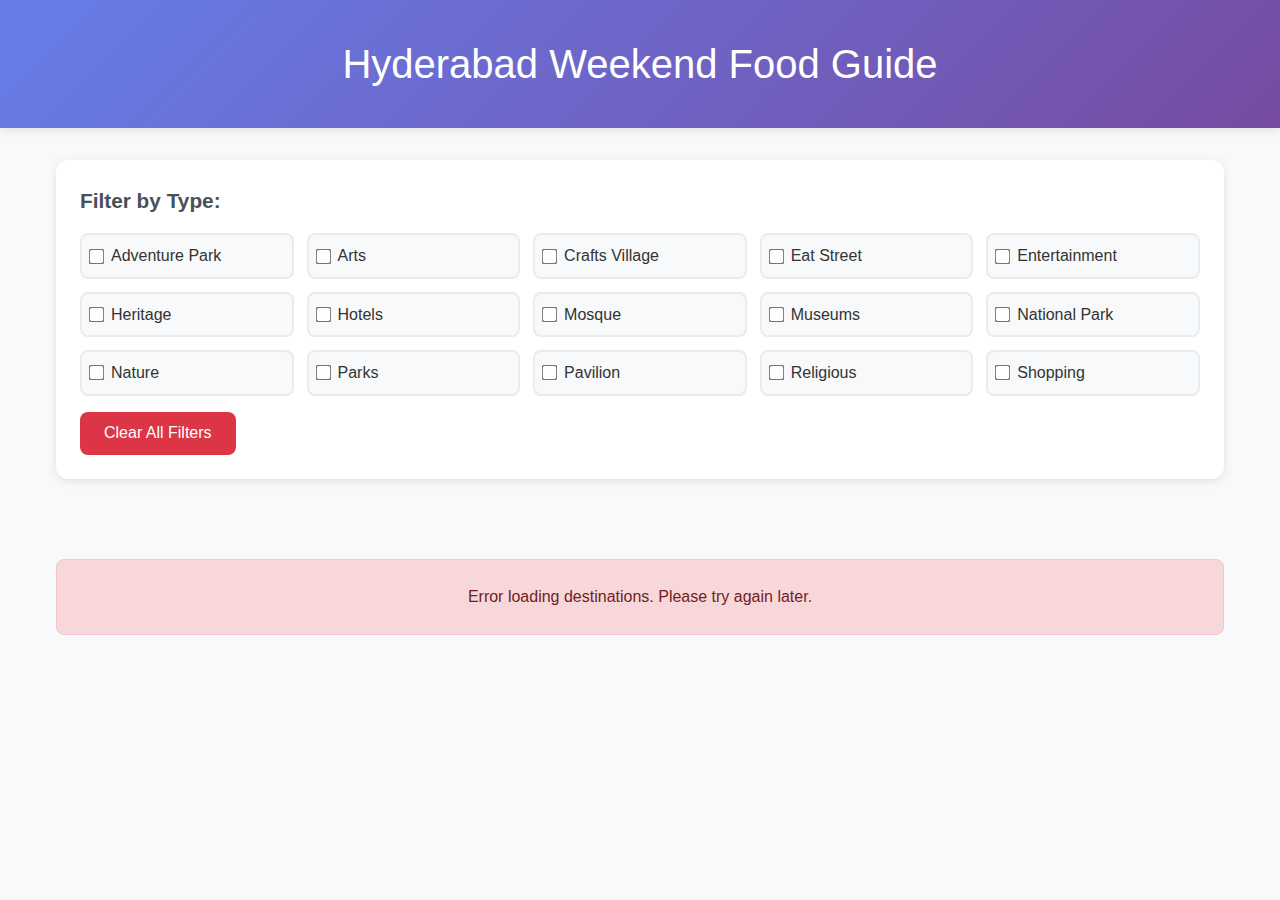
<file: Devops/index.html>
<!DOCTYPE html>
<html lang="en">
<head>
    <meta charset="UTF-8">
    <title>Hyderabad Weekend Food Guide</title>
    <link rel="stylesheet" href="style.css">
</head>
<body>
    <header>
        <h1>Hyderabad Weekend Food Guide</h1>
    </header>

    <main>
        <div id="filter-container">
            <h3>Filter by Type:</h3>
            <div id="filter-options">
                <!-- Filter options will be dynamically populated -->
            </div>
            <button id="clear-filters">Clear All Filters</button>
        </div>
        <div id="destinations-container">
            </div>
    </main>

    <script src="script.js"></script>
</body>
</html>
</file>
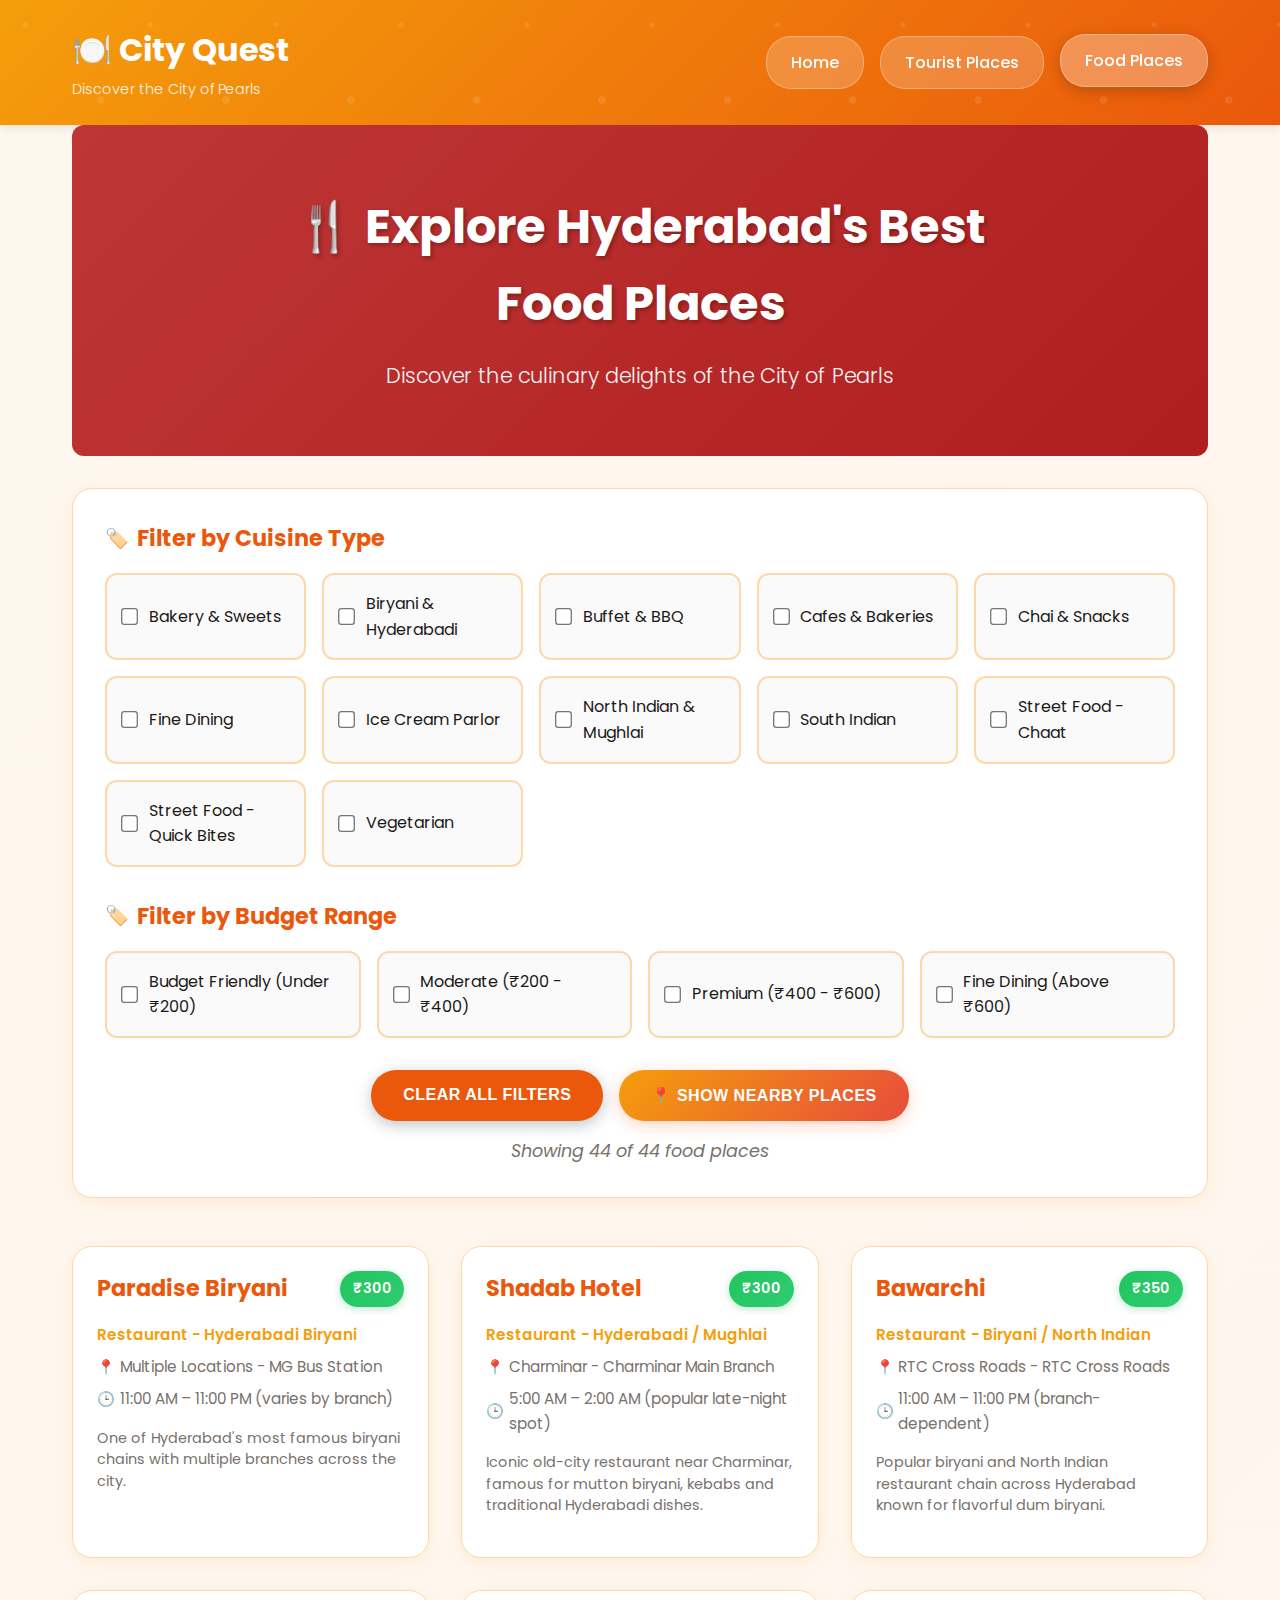
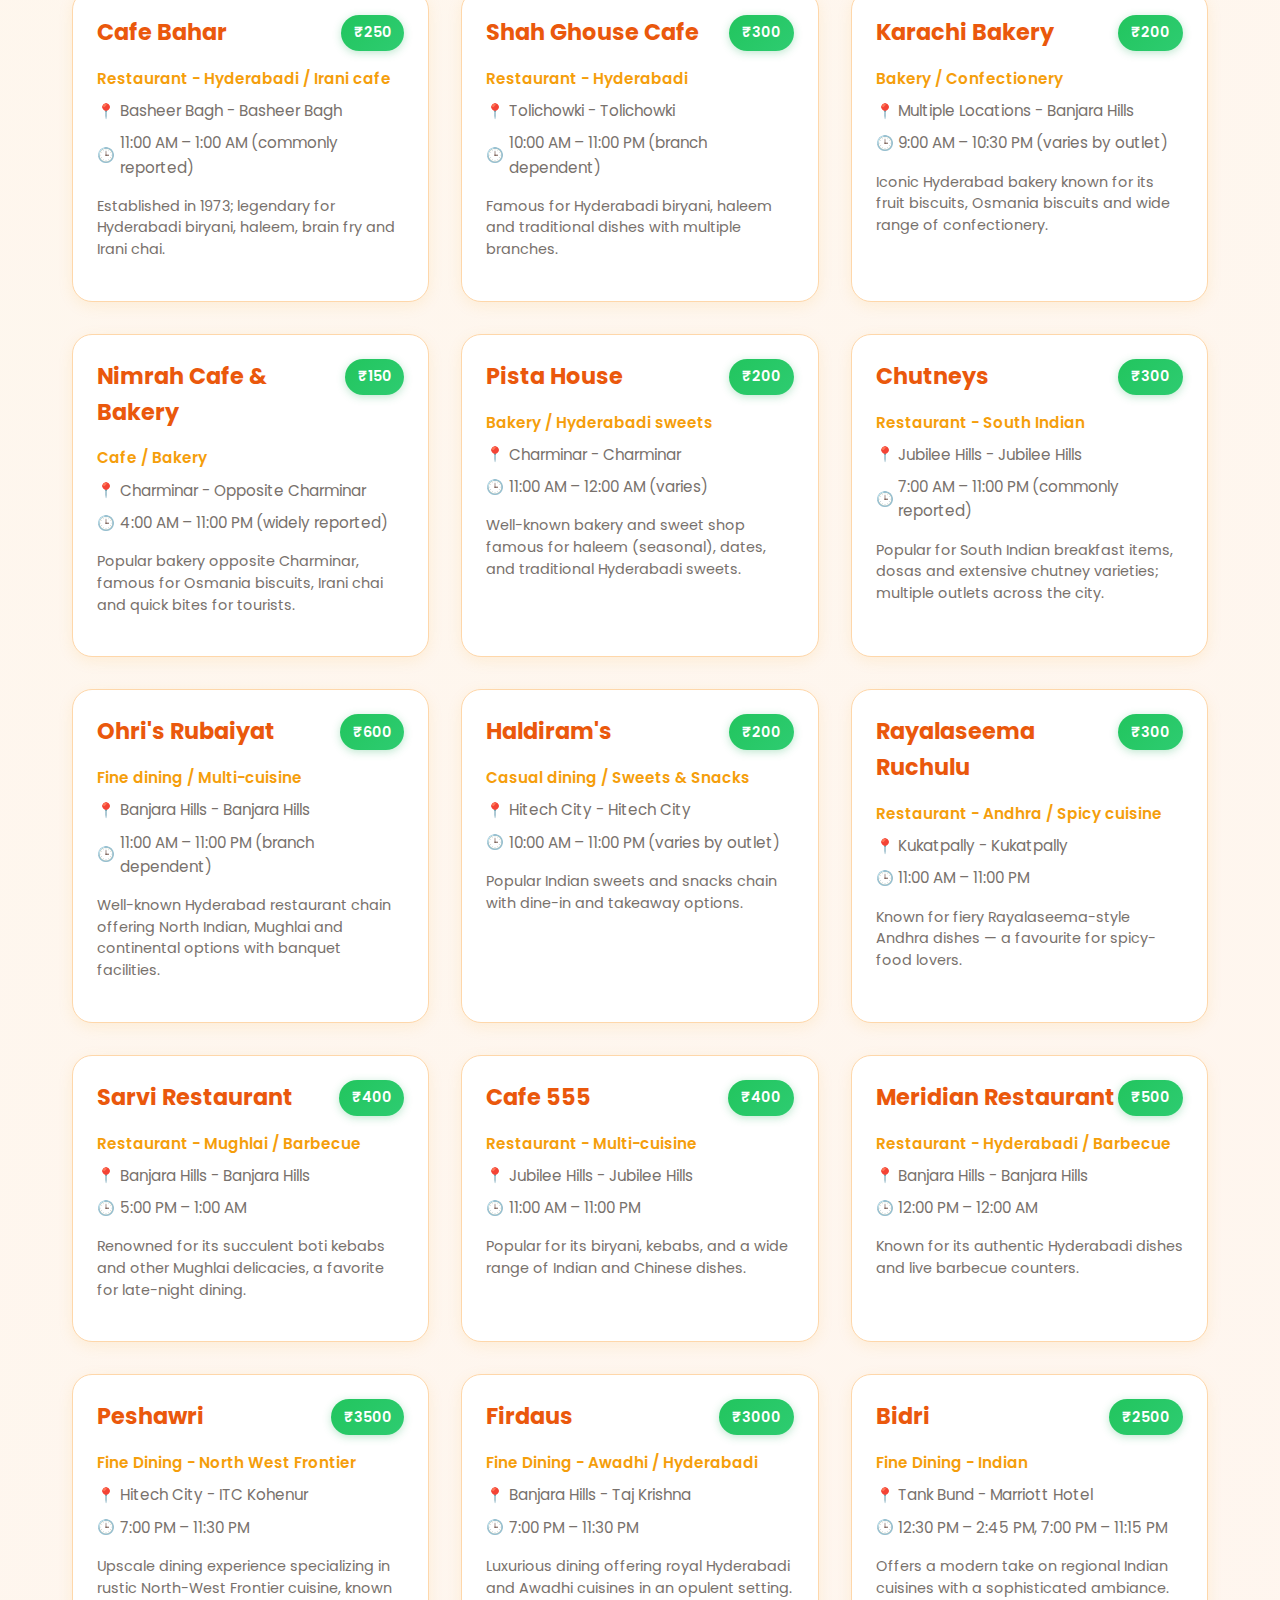
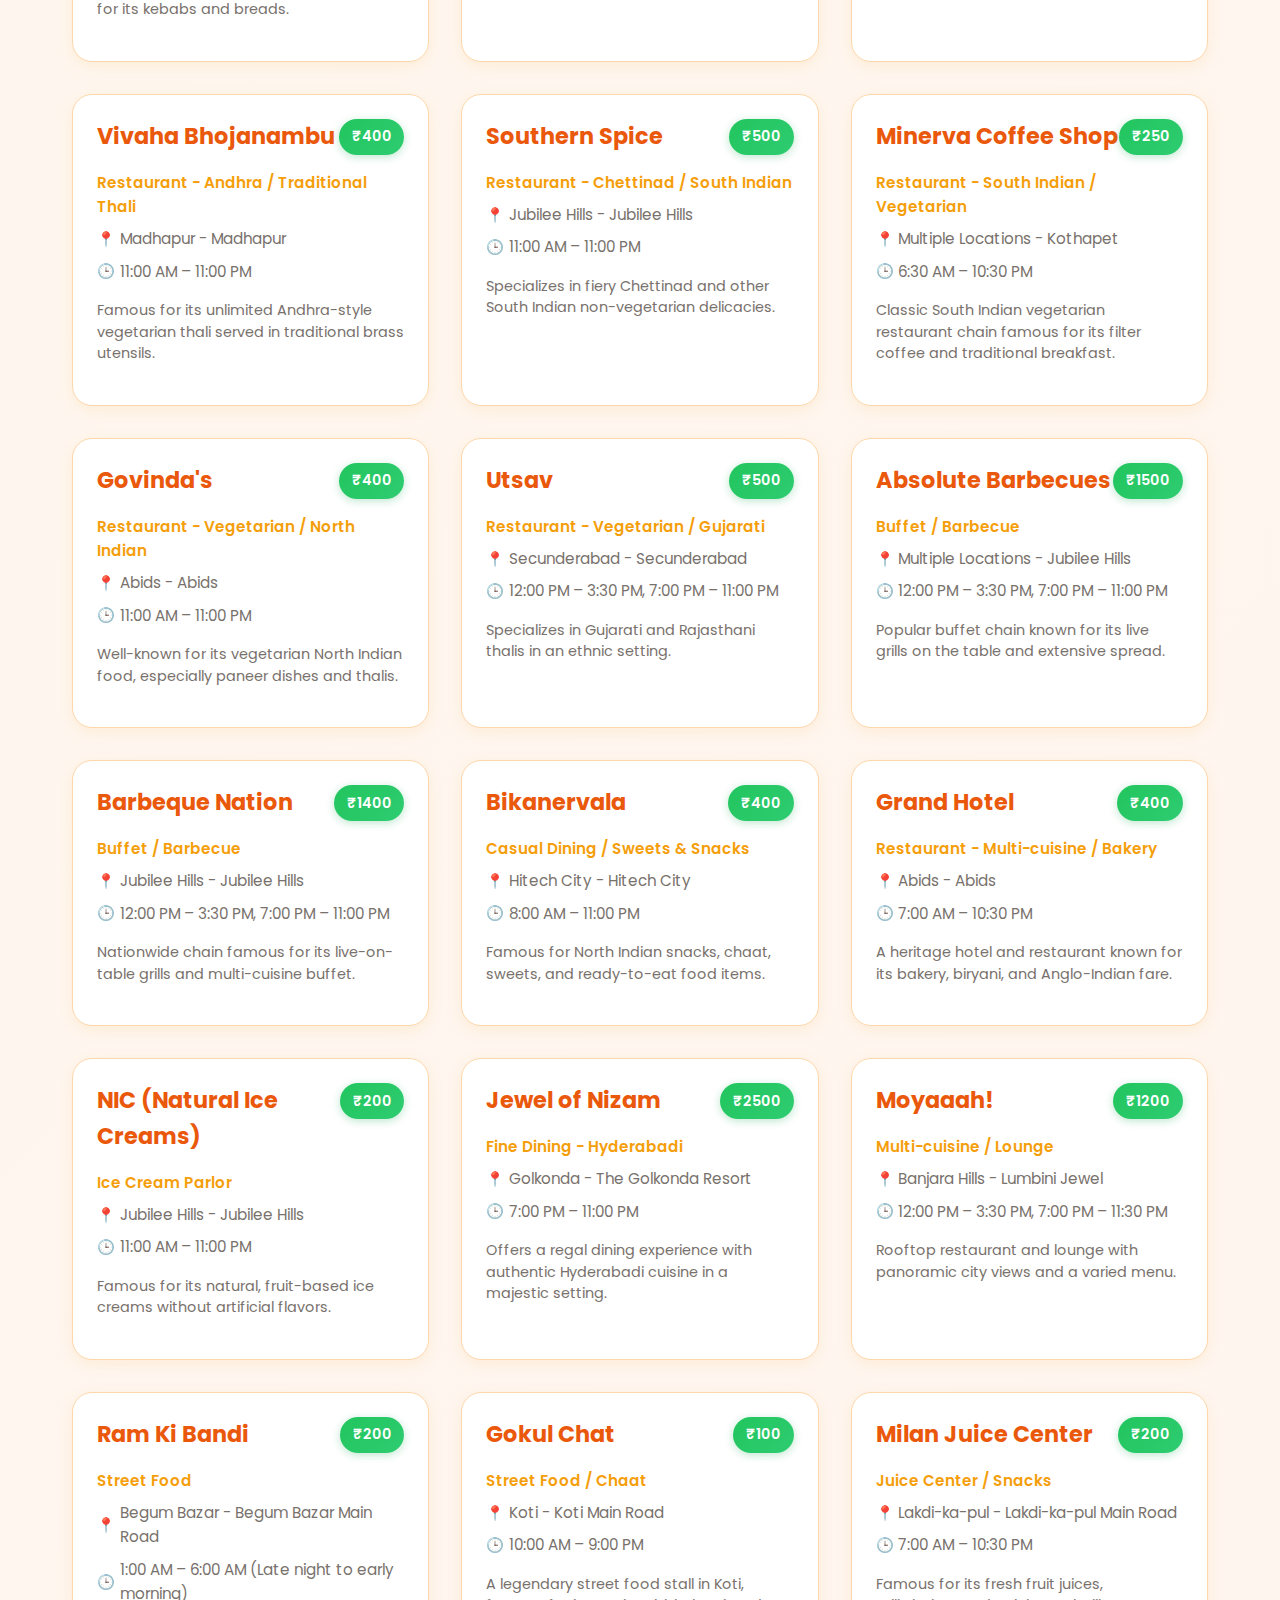
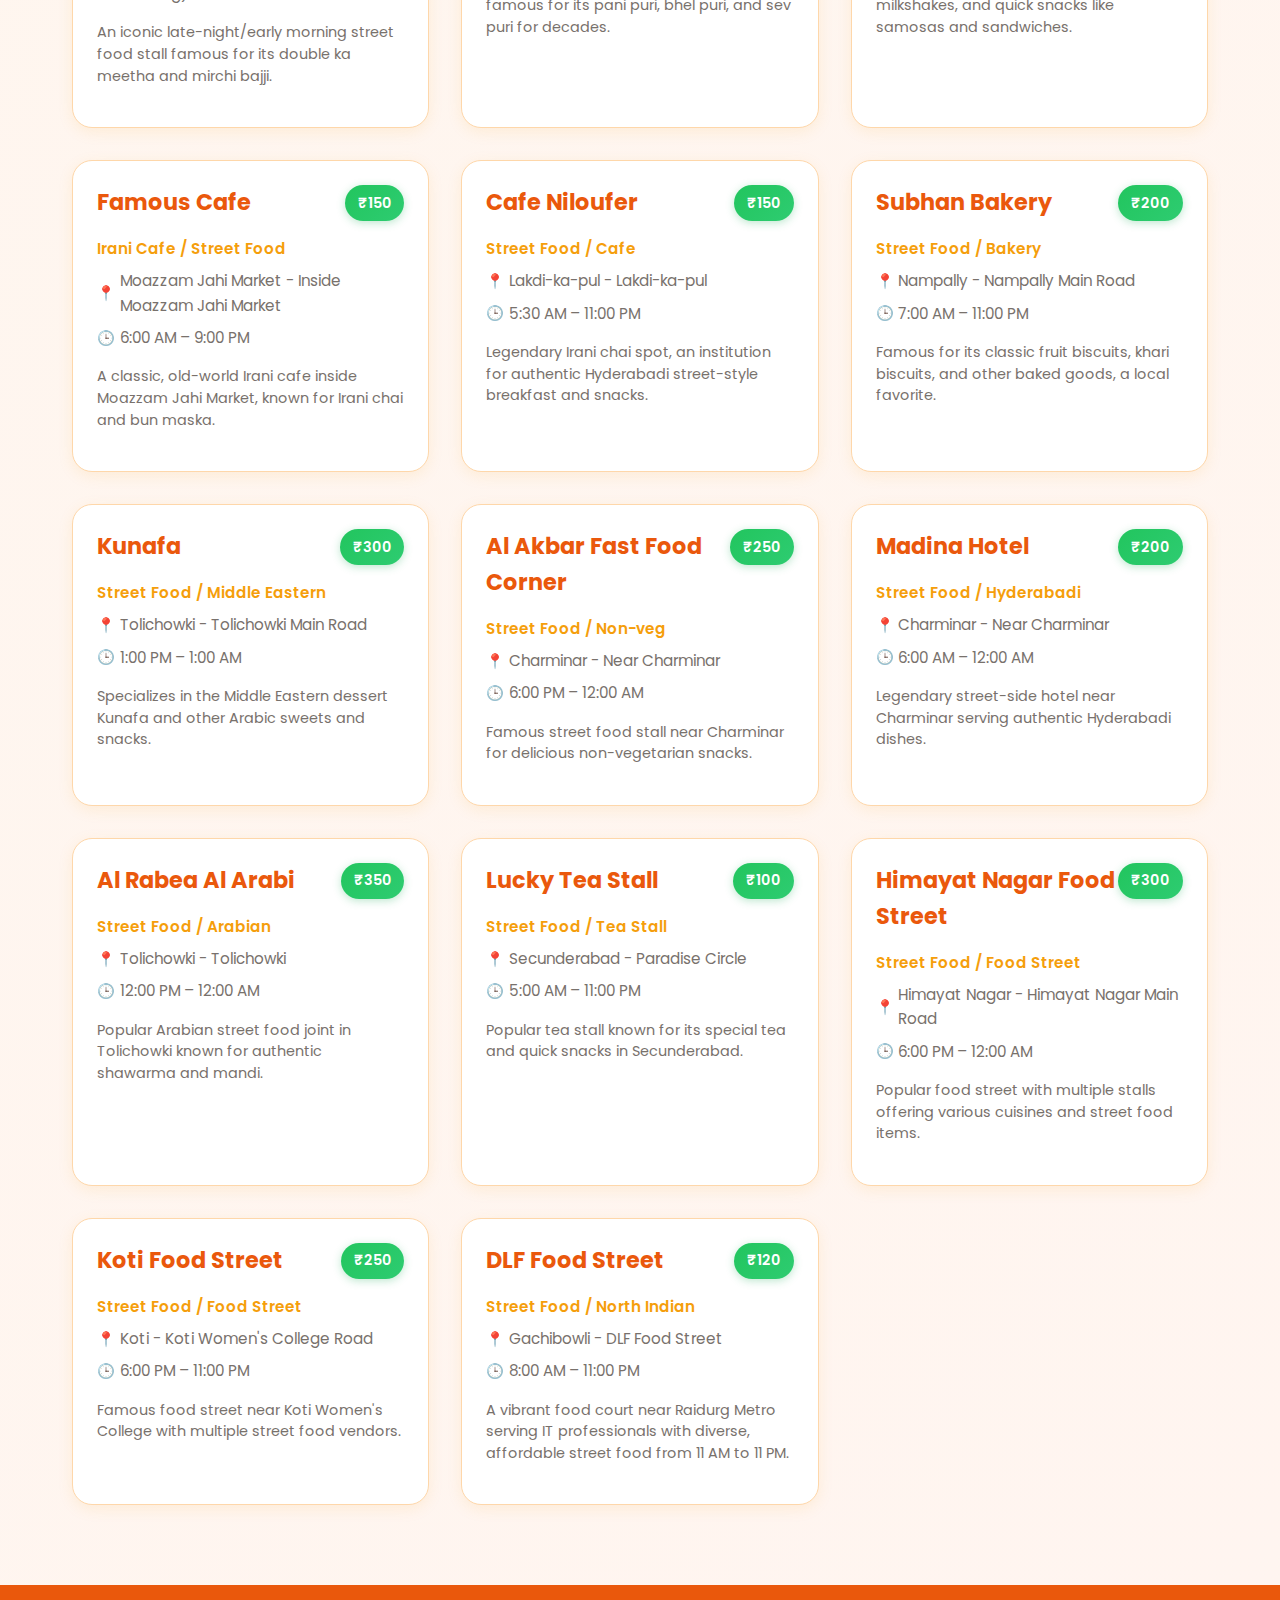
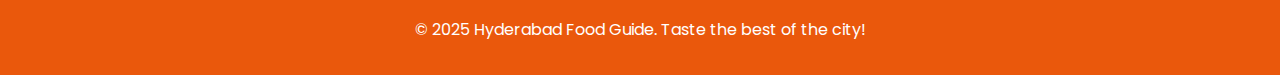
<file: Devops/food-places.html>
<!DOCTYPE html>
<html lang="en">
<head>
    <meta charset="UTF-8">
    <meta name="viewport" content="width=device-width, initial-scale=1.0">
    <title>Food Places - City Quest</title>
    <link rel="stylesheet" href="food-style.css">
    <link href="https://fonts.googleapis.com/css2?family=Poppins:wght@300;400;500;600;700&display=swap" rel="stylesheet">
</head>
<body>
    <header class="main-header">
        <div class="header-content">
            <div class="logo">
                <h1>🍽️  City Quest</h1>
                <p>Discover the City of Pearls</p>
            </div>
            <nav class="main-nav">
                <a href="home.html" class="nav-btn">Home</a>
                <a href="index.html" class="nav-btn">Tourist Places</a>
                <a href="food-places.html" class="nav-btn active">Food Places</a>
            </nav>
        </div>
    </header>

    <main class="main-content">
        <!-- Hero Banner -->
        <section class="hero-banner">
            <div class="hero-overlay"></div>
            <div class="hero-text">
                <h2>🍴 Explore Hyderabad's Best Food Places</h2>
                <p>Discover the culinary delights of the City of Pearls</p>
            </div>
        </section>
        <!-- Filter Section -->
        <div id="filter-container">
            <div class="filter-section">
                <h3>Filter by Cuisine Type</h3>
                <div id="cuisine-filter-options" class="filter-grid">
                    <!-- Dynamically populated -->
                </div>
            </div>
            
            <div class="filter-section">
                <h3>Filter by Budget Range</h3>
                <div id="budget-filter-options" class="filter-grid">
                    <!-- Dynamically populated -->
                </div>
            </div>
            
            <div class="filter-controls">
                <button id="clear-filters" class="btn-secondary">Clear All Filters</button>
                <button id="show-nearby" class="btn-primary">📍 Show Nearby Places</button>
            </div>
            
            <div class="filter-count">
                <p id="results-count">Loading restaurants...</p>
            </div>
        </div>

        <!-- Loading Spinner -->
        <div id="loading-spinner" class="spinner" style="display: none;">
            <div class="spinner-circle"></div>
            <p>Finding food places...</p>
        </div>

        <!-- Food Places Container -->
        <div id="food-places-container">
            <!-- Dynamically populated -->
        </div>
    </main>

    <footer>
        <p>&copy; 2025 Hyderabad Food Guide. Taste the best of the city!</p>
    </footer>

    <script src="food-script.js"></script>
</body>
</html>
</file>
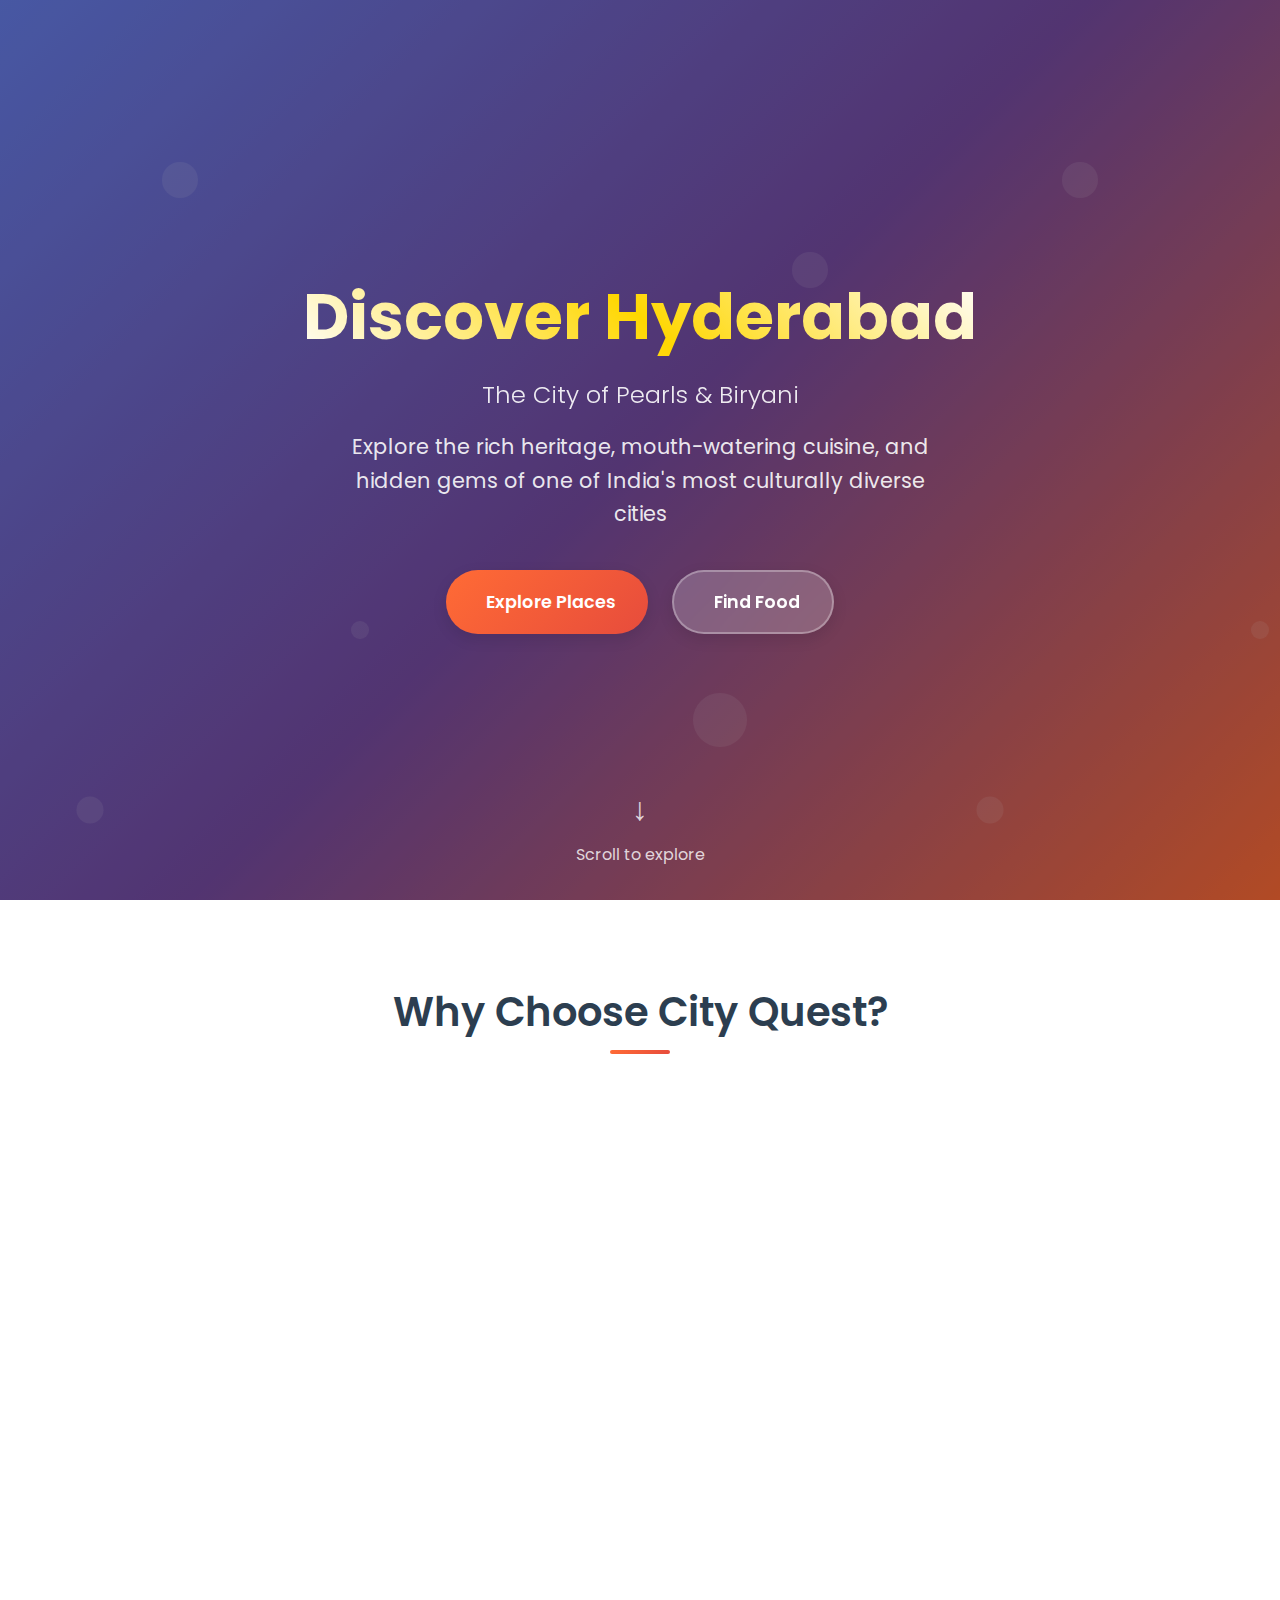
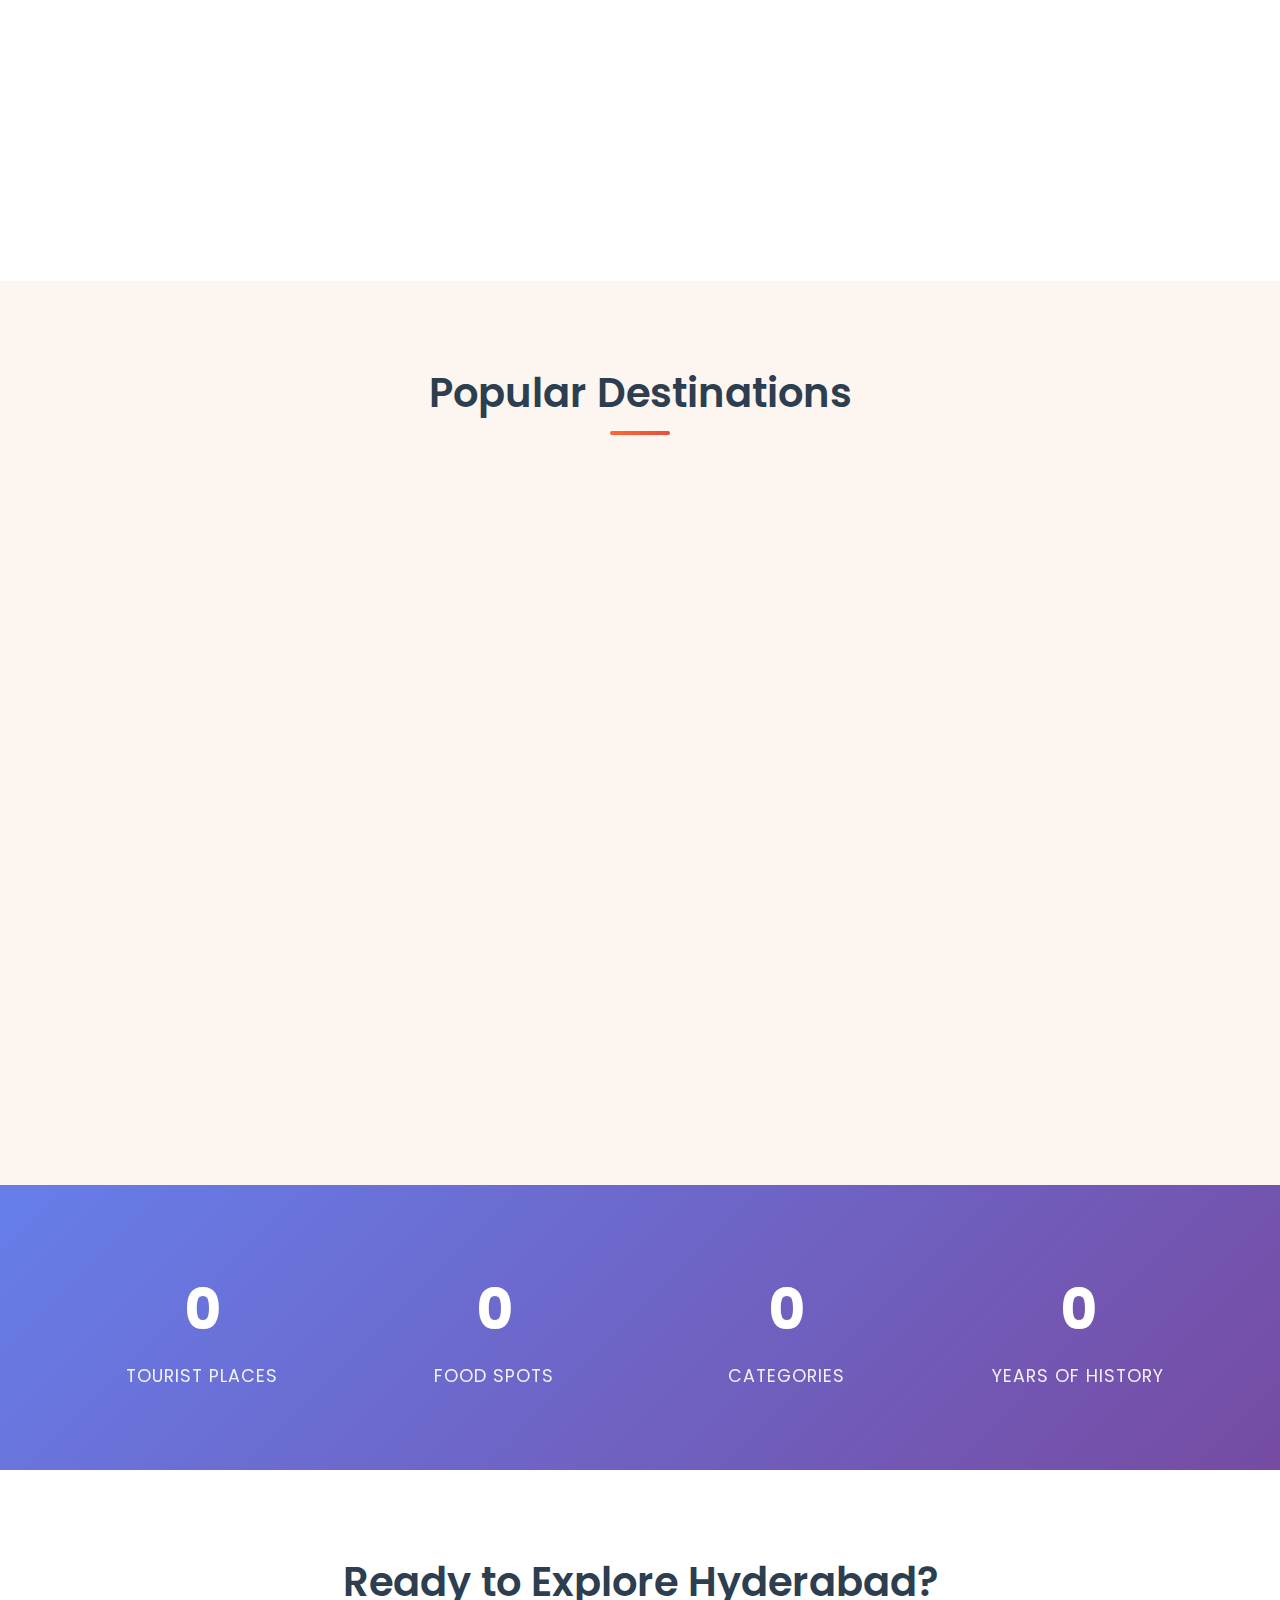
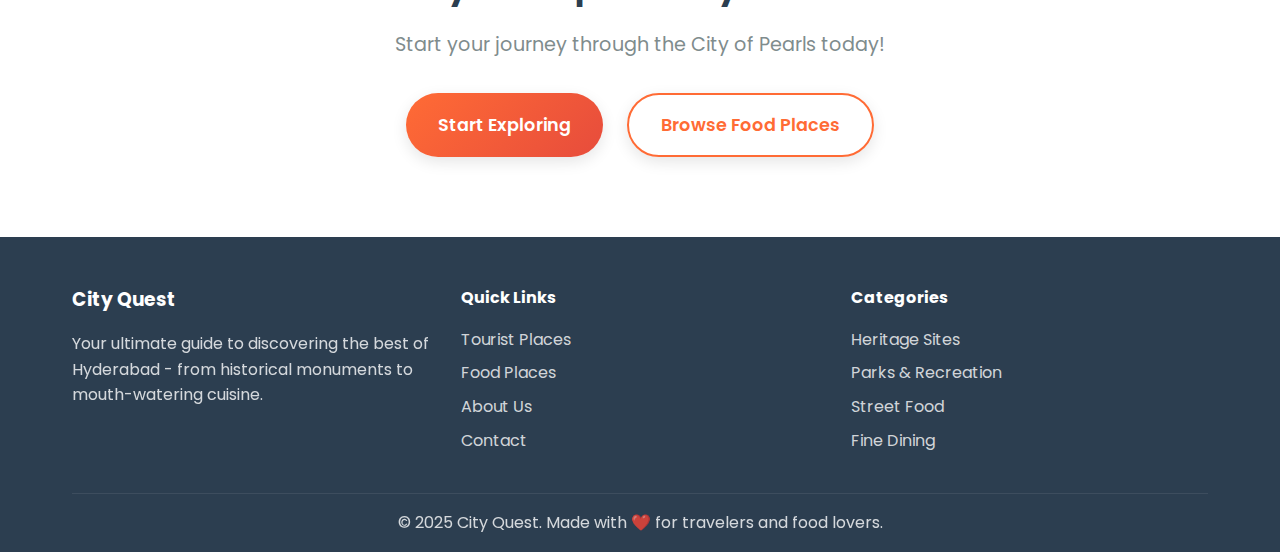
<file: Devops/home.html>
<!DOCTYPE html>
<html lang="en">
<head>
    <meta charset="UTF-8">
    <meta name="viewport" content="width=device-width, initial-scale=1.0">
    <title>City Quest - Your Ultimate City Guide</title>
    <link rel="stylesheet" href="home-style.css">
    <link href="https://fonts.googleapis.com/css2?family=Poppins:wght@300;400;500;600;700&display=swap" rel="stylesheet">
</head>
<body>
    <!-- Hero Section -->
    <section class="hero">
        <div class="hero-overlay"></div>
        <div class="hero-content">
            <h1 class="hero-title">
                <span class="gradient-text">Discover Hyderabad</span>
                <span class="subtitle">The City of Pearls & Biryani</span>
            </h1>
            <p class="hero-description">
                Explore the rich heritage, mouth-watering cuisine, and hidden gems of one of India's most culturally diverse cities
            </p>
            <div class="hero-buttons">
                <a href="index.html" class="btn btn-primary">
                    <span class="btn-icon"></span>
                    Explore Places
                </a>
                <a href="food-places.html" class="btn btn-secondary">
                    <span class="btn-icon"></span>
                    Find Food
                </a>
            </div>
        </div>
        <div class="scroll-indicator">
            <div class="scroll-arrow">↓</div>
            <p>Scroll to explore</p>
        </div>
    </section>

    <!-- Features Section -->
    <section class="features">
        <div class="container">
            <h2 class="section-title">Why Choose City Quest?</h2>
            <div class="features-grid">
                <div class="feature-card">
                    <div class="feature-icon">🗺️</div>
                    <h3>Smart Location Tracking</h3>
                    <p>Find the nearest attractions and restaurants based on your current location with real-time distance calculations.</p>
                </div>
                <div class="feature-card">
                    <div class="feature-icon">🎯</div>
                    <h3>Advanced Filtering</h3>
                    <p>Filter by place type, budget, cuisine, and more to find exactly what you're looking for in seconds.</p>
                </div>
                <div class="feature-card">
                    <div class="feature-icon">💝</div>
                    <h3>Curated Recommendations</h3>
                    <p>Hand-picked attractions and restaurants with detailed information, timings, and insider tips.</p>
                </div>
                <div class="feature-card">
                    <div class="feature-icon">📱</div>
                    <h3>Mobile Optimized</h3>
                    <p>Perfect experience on all devices - phone, tablet, or desktop. Explore on the go!</p>
                </div>
            </div>
        </div>
    </section>

    <!-- Popular Destinations Preview -->
    <section class="popular-destinations">
        <div class="container">
            <h2 class="section-title">Popular Destinations</h2>
            <div class="destinations-grid">
                <div class="destination-preview" style="background-image: url('https://images.unsplash.com/photo-1578662996442-48f60103fc96?w=400')">
                    <div class="destination-overlay">
                        <h3>Charminar</h3>
                        <p>Iconic 16th-century monument</p>
                        <span class="destination-tag">Heritage</span>
                    </div>
                </div>
                <div class="destination-preview" style="background-image: url('https://images.unsplash.com/photo-1596394516093-501ba68a0ba6?w=400')">
                    <div class="destination-overlay">
                        <h3>Golconda Fort</h3>
                        <p>Magnificent fortress with acoustics</p>
                        <span class="destination-tag">Historical</span>
                    </div>
                </div>
                <div class="destination-preview" style="background-image: url('https://images.unsplash.com/photo-1585937421612-70a008356fbe?w=400')">
                    <div class="destination-overlay">
                        <h3>Hussain Sagar</h3>
                        <p>Heart-shaped lake with Buddha statue</p>
                        <span class="destination-tag">Nature</span>
                    </div>
                </div>
                <div class="destination-preview" style="background-image: url('https://images.unsplash.com/photo-1546833999-b9f581a1996d?w=400')">
                    <div class="destination-overlay">
                        <h3>Hyderabadi Biryani</h3>
                        <p>World-famous aromatic rice dish</p>
                        <span class="destination-tag">Food</span>
                    </div>
                </div>
            </div>
        </div>
    </section>

    <!-- Stats Section -->
    <section class="stats">
        <div class="container">
            <div class="stats-grid">
                <div class="stat-item">
                    <div class="stat-number" data-target="50">0</div>
                    <div class="stat-label">Tourist Places</div>
                </div>
                <div class="stat-item">
                    <div class="stat-number" data-target="100">0</div>
                    <div class="stat-label">Food Spots</div>
                </div>
                <div class="stat-item">
                    <div class="stat-number" data-target="12">0</div>
                    <div class="stat-label">Categories</div>
                </div>
                <div class="stat-item">
                    <div class="stat-number" data-target="430">0</div>
                    <div class="stat-label">Years of History</div>
                </div>
            </div>
        </div>
    </section>

    <!-- CTA Section -->
    <section class="cta">
        <div class="container">
            <h2>Ready to Explore Hyderabad?</h2>
            <p>Start your journey through the City of Pearls today!</p>
            <div class="cta-buttons">
                <a href="index.html" class="btn btn-primary">Start Exploring</a>
                <a href="food-places.html" class="btn btn-outline">Browse Food Places</a>
            </div>
        </div>
    </section>

    <!-- Footer -->
    <footer class="footer">
        <div class="container">
            <div class="footer-content">
                <div class="footer-section">
                    <h3>City Quest</h3>
                    <p>Your ultimate guide to discovering the best of Hyderabad - from historical monuments to mouth-watering cuisine.</p>
                </div>
                <div class="footer-section">
                    <h4>Quick Links</h4>
                    <ul>
                        <li><a href="index.html">Tourist Places</a></li>
                        <li><a href="food-places.html">Food Places</a></li>
                        <li><a href="#about">About Us</a></li>
                        <li><a href="#contact">Contact</a></li>
                    </ul>
                </div>
                <div class="footer-section">
                    <h4>Categories</h4>
                    <ul>
                        <li><a href="index.html">Heritage Sites</a></li>
                        <li><a href="index.html">Parks & Recreation</a></li>
                        <li><a href="food-places.html">Street Food</a></li>
                        <li><a href="food-places.html">Fine Dining</a></li>
                    </ul>
                </div>
            </div>
            <div class="footer-bottom">
                <p>&copy; 2025 City Quest. Made with ❤️ for travelers and food lovers.</p>
            </div>
        </div>
    </footer>

    <script src="home-script.js"></script>
</body>
</html>
</file>
<file: Devops/home-style.css>
/* Home Page CSS - Modern & Attractive Design */

/* CSS Variables */
:root {
    --primary-color: #ff6b35;
    --secondary-color: #2c3e50;
    --accent-color: #f39c12;
    --success-color: #27ae60;
    --background-light: #fdf6f0;
    --text-primary: #2c3e50;
    --text-secondary: #7f8c8d;
    --white: #ffffff;
    --shadow-light: 0 5px 15px rgba(0,0,0,0.1);
    --shadow-medium: 0 10px 30px rgba(0,0,0,0.15);
    --shadow-heavy: 0 20px 60px rgba(0,0,0,0.2);
    --gradient-primary: linear-gradient(135deg, #ff6b35 0%, #e74c3c 100%);
    --gradient-secondary: linear-gradient(135deg, #667eea 0%, #764ba2 100%);
}

/* Global Styles */
* {
    margin: 0;
    padding: 0;
    box-sizing: border-box;
}

body {
    font-family: 'Poppins', sans-serif;
    line-height: 1.6;
    color: var(--text-primary);
    overflow-x: hidden;
}

.container {
    max-width: 1200px;
    margin: 0 auto;
    padding: 0 2rem;
}

/* Hero Section */
.hero {
    height: 100vh;
    background: linear-gradient(135deg, #667eea 0%, #764ba2 50%, #ff6b35 100%);
    position: relative;
    display: flex;
    align-items: center;
    justify-content: center;
    text-align: center;
    overflow: hidden;
}

.hero::before {
    content: '';
    position: absolute;
    top: 0;
    left: 0;
    right: 0;
    bottom: 0;
    background: url('data:image/svg+xml,<svg xmlns="http://www.w3.org/2000/svg" viewBox="0 0 100 100"><circle cx="20" cy="20" r="2" fill="rgba(255,255,255,0.1)"/><circle cx="80" cy="80" r="3" fill="rgba(255,255,255,0.1)"/><circle cx="40" cy="70" r="1" fill="rgba(255,255,255,0.1)"/><circle cx="90" cy="30" r="2" fill="rgba(255,255,255,0.1)"/><circle cx="10" cy="90" r="1.5" fill="rgba(255,255,255,0.1)"/></svg>');
    animation: float 20s ease-in-out infinite;
}

@keyframes float {
    0%, 100% { transform: translateY(0px) rotate(0deg); }
    25% { transform: translateY(-20px) rotate(1deg); }
    50% { transform: translateY(-10px) rotate(-1deg); }
    75% { transform: translateY(-15px) rotate(0.5deg); }
}

.hero-overlay {
    position: absolute;
    top: 0;
    left: 0;
    right: 0;
    bottom: 0;
    background: rgba(0, 0, 0, 0.3);
}

.hero-content {
    position: relative;
    z-index: 2;
    max-width: 800px;
    animation: fadeInUp 1s ease-out;
}

@keyframes fadeInUp {
    from {
        opacity: 0;
        transform: translateY(50px);
    }
    to {
        opacity: 1;
        transform: translateY(0);
    }
}

.hero-title {
    font-size: 4rem;
    font-weight: 700;
    margin-bottom: 1rem;
    color: white;
    display: flex;
    flex-direction: column;
    gap: 0.5rem;
}

.gradient-text {
    background: linear-gradient(45deg, #fff, #ffd700, #fff);
    -webkit-background-clip: text;
    -webkit-text-fill-color: transparent;
    background-clip: text;
    animation: shimmer 3s ease-in-out infinite;
}

@keyframes shimmer {
    0%, 100% { background-position: -200% center; }
    50% { background-position: 200% center; }
}

.subtitle {
    font-size: 1.5rem;
    font-weight: 300;
    opacity: 0.9;
}

.hero-description {
    font-size: 1.3rem;
    margin-bottom: 2.5rem;
    color: rgba(255, 255, 255, 0.9);
    max-width: 600px;
    margin-left: auto;
    margin-right: auto;
}

.hero-buttons {
    display: flex;
    gap: 1.5rem;
    justify-content: center;
    flex-wrap: wrap;
}

/* Buttons */
.btn {
    display: inline-flex;
    align-items: center;
    gap: 0.5rem;
    padding: 1rem 2rem;
    border-radius: 50px;
    text-decoration: none;
    font-weight: 600;
    font-size: 1.1rem;
    transition: all 0.3s ease;
    box-shadow: var(--shadow-light);
    position: relative;
    overflow: hidden;
}

.btn::before {
    content: '';
    position: absolute;
    top: 0;
    left: -100%;
    width: 100%;
    height: 100%;
    background: linear-gradient(90deg, transparent, rgba(255,255,255,0.2), transparent);
    transition: left 0.5s ease;
}

.btn:hover::before {
    left: 100%;
}

.btn-primary {
    background: var(--gradient-primary);
    color: white;
}

.btn-primary:hover {
    transform: translateY(-3px);
    box-shadow: var(--shadow-medium);
}

.btn-secondary {
    background: rgba(255, 255, 255, 0.2);
    color: white;
    border: 2px solid rgba(255, 255, 255, 0.3);
    backdrop-filter: blur(10px);
}

.btn-secondary:hover {
    background: rgba(255, 255, 255, 0.3);
    transform: translateY(-3px);
}

.btn-outline {
    background: transparent;
    color: var(--primary-color);
    border: 2px solid var(--primary-color);
}

.btn-outline:hover {
    background: var(--primary-color);
    color: white;
    transform: translateY(-3px);
}

.btn-icon {
    font-size: 1.2rem;
}

/* Scroll Indicator */
.scroll-indicator {
    position: absolute;
    bottom: 2rem;
    left: 50%;
    transform: translateX(-50%);
    text-align: center;
    color: rgba(255, 255, 255, 0.8);
    animation: bounce 2s infinite;
}

@keyframes bounce {
    0%, 20%, 50%, 80%, 100% { transform: translateX(-50%) translateY(0); }
    40% { transform: translateX(-50%) translateY(-10px); }
    60% { transform: translateX(-50%) translateY(-5px); }
}

.scroll-arrow {
    font-size: 2rem;
    margin-bottom: 0.5rem;
}

/* Sections */
.section-title {
    text-align: center;
    font-size: 2.5rem;
    font-weight: 600;
    margin-bottom: 3rem;
    color: var(--text-primary);
    position: relative;
}

.section-title::after {
    content: '';
    position: absolute;
    bottom: -10px;
    left: 50%;
    transform: translateX(-50%);
    width: 60px;
    height: 4px;
    background: var(--gradient-primary);
    border-radius: 2px;
}

/* Features Section */
.features {
    padding: 5rem 0;
    background: var(--white);
    position: relative;
    z-index: 10;
}

.features-grid {
    display: grid;
    grid-template-columns: repeat(auto-fit, minmax(280px, 1fr));
    gap: 2rem;
}

.feature-card {
    background: var(--white);
    padding: 2.5rem;
    border-radius: 20px;
    text-align: center;
    box-shadow: var(--shadow-light);
    transition: all 0.3s ease;
    border: 1px solid rgba(255, 107, 53, 0.1);
}

.feature-card:hover {
    transform: translateY(-10px);
    box-shadow: var(--shadow-medium);
    border-color: var(--primary-color);
}

.feature-icon {
    font-size: 3rem;
    margin-bottom: 1.5rem;
    display: block;
}

.feature-card h3 {
    font-size: 1.3rem;
    font-weight: 600;
    margin-bottom: 1rem;
    color: var(--text-primary);
}

.feature-card p {
    color: var(--text-secondary);
    line-height: 1.6;
}

/* Popular Destinations */
.popular-destinations {
    padding: 5rem 0;
    background: var(--background-light);
    position: relative;
    z-index: 10;
}

.destinations-grid {
    display: grid;
    grid-template-columns: repeat(auto-fit, minmax(280px, 1fr));
    gap: 2rem;
}

.destination-preview {
    height: 300px;
    border-radius: 20px;
    position: relative;
    overflow: hidden;
    cursor: pointer;
    transition: all 0.3s ease;
    background-size: cover;
    background-position: center;
}

.destination-preview:hover {
    transform: scale(1.05);
    box-shadow: var(--shadow-heavy);
}

.destination-overlay {
    position: absolute;
    bottom: 0;
    left: 0;
    right: 0;
    background: linear-gradient(transparent, rgba(0,0,0,0.8));
    color: white;
    padding: 2rem;
    transform: translateY(20px);
    transition: all 0.3s ease;
}

.destination-preview:hover .destination-overlay {
    transform: translateY(0);
}

.destination-overlay h3 {
    font-size: 1.5rem;
    font-weight: 600;
    margin-bottom: 0.5rem;
}

.destination-overlay p {
    margin-bottom: 1rem;
    opacity: 0.9;
}

.destination-tag {
    background: var(--primary-color);
    color: white;
    padding: 0.3rem 1rem;
    border-radius: 15px;
    font-size: 0.9rem;
    font-weight: 500;
}

/* Stats Section */
.stats {
    padding: 5rem 0;
    background: var(--gradient-secondary);
    color: white;
    position: relative;
    z-index: 10;
}

.stats-grid {
    display: grid;
    grid-template-columns: repeat(auto-fit, minmax(200px, 1fr));
    gap: 2rem;
}

.stat-item {
    text-align: center;
}

.stat-number {
    font-size: 3.5rem;
    font-weight: 700;
    margin-bottom: 0.5rem;
    color: white;
}

.stat-label {
    font-size: 1.1rem;
    opacity: 0.9;
    text-transform: uppercase;
    letter-spacing: 1px;
}

/* CTA Section */
.cta {
    padding: 5rem 0;
    background: var(--white);
    text-align: center;
    position: relative;
    z-index: 10;
}

.cta h2 {
    font-size: 2.5rem;
    font-weight: 600;
    margin-bottom: 1rem;
    color: var(--text-primary);
}

.cta p {
    font-size: 1.2rem;
    color: var(--text-secondary);
    margin-bottom: 2rem;
}

.cta-buttons {
    display: flex;
    gap: 1.5rem;
    justify-content: center;
    flex-wrap: wrap;
}

/* Footer */
.footer {
    background: var(--secondary-color);
    color: white;
    padding: 3rem 0 1rem;
}

.footer-content {
    display: grid;
    grid-template-columns: repeat(auto-fit, minmax(250px, 1fr));
    gap: 2rem;
    margin-bottom: 2rem;
}

.footer-section h3,
.footer-section h4 {
    margin-bottom: 1rem;
    color: white;
}

.footer-section p {
    opacity: 0.8;
    line-height: 1.6;
}

.footer-section ul {
    list-style: none;
}

.footer-section ul li {
    margin-bottom: 0.5rem;
}

.footer-section ul li a {
    color: rgba(255, 255, 255, 0.8);
    text-decoration: none;
    transition: color 0.3s ease;
}

.footer-section ul li a:hover {
    color: var(--primary-color);
}

.footer-bottom {
    border-top: 1px solid rgba(255, 255, 255, 0.1);
    padding-top: 1rem;
    text-align: center;
    opacity: 0.8;
}

/* Responsive Design */
@media (max-width: 768px) {
    .hero-title {
        font-size: 2.5rem;
    }
    
    .hero-description {
        font-size: 1.1rem;
    }
    
    .hero-buttons {
        flex-direction: column;
        align-items: center;
    }
    
    .container {
        padding: 0 1rem;
    }
    
    .section-title {
        font-size: 2rem;
    }
    
    .feature-card {
        padding: 2rem;
    }
    
    .destinations-grid {
        grid-template-columns: 1fr;
    }
    
    .stats-grid {
        grid-template-columns: repeat(2, 1fr);
    }
    
    .cta-buttons {
        flex-direction: column;
        align-items: center;
    }
}

@media (max-width: 480px) {
    .hero {
        padding: 0 1rem;
    }
    
    .hero-title {
        font-size: 2rem;
    }
    
    .subtitle {
        font-size: 1.2rem;
    }
    
    .hero-description {
        font-size: 1rem;
    }
    
    .btn {
        width: 100%;
        max-width: 280px;
        justify-content: center;
    }
    
    .stats-grid {
        grid-template-columns: 1fr;
    }
}
</file>
<file: Devops/style.css>
/* Basic CSS Reset and Body Styling */
* {
    margin: 0;
    padding: 0;
    box-sizing: border-box;
}

body {
    font-family: 'Arial', sans-serif;
    line-height: 1.6;
    color: #333;
    background-color: #f8f9fa;
}

/* Header Styling */
header {
    background: linear-gradient(135deg, #667eea 0%, #764ba2 100%);
    color: white;
    text-align: center;
    padding: 2rem 0;
    box-shadow: 0 2px 10px rgba(0,0,0,0.1);
}

header h1 {
    font-size: 2.5rem;
    font-weight: 300;
    margin: 0;
}

/* Main Layout - Center the content */
main {
    max-width: 1200px;
    margin: 2rem auto;
    padding: 0 1rem;
}

/* Filter Container Styling */
#filter-container {
    background: white;
    border-radius: 12px;
    padding: 1.5rem;
    margin-bottom: 2rem;
    box-shadow: 0 2px 8px rgba(0,0,0,0.1);
}

#filter-container h3 {
    margin-bottom: 1rem;
    color: #495057;
    font-size: 1.3rem;
}

/* Filter Options Grid */
#filter-options {
    display: grid;
    grid-template-columns: repeat(auto-fit, minmax(200px, 1fr));
    gap: 0.8rem;
    margin-bottom: 1rem;
}

/* Individual Filter Labels */
.filter-label {
    display: flex;
    align-items: center;
    padding: 0.5rem;
    border: 2px solid #e9ecef;
    border-radius: 8px;
    cursor: pointer;
    transition: all 0.3s ease;
    background: #f8f9fa;
}

.filter-label:hover {
    border-color: #667eea;
    background: #f0f2ff;
}

.filter-label input[type="checkbox"] {
    margin-right: 0.5rem;
    transform: scale(1.2);
}

.filter-label input[type="checkbox"]:checked + span {
    color: #667eea;
    font-weight: 600;
}

.filter-label input[type="checkbox"]:checked {
    accent-color: #667eea;
}

/* Clear Filters Button */
#clear-filters {
    background: #dc3545;
    color: white;
    border: none;
    padding: 0.8rem 1.5rem;
    border-radius: 8px;
    cursor: pointer;
    font-size: 1rem;
    transition: background 0.3s ease;
}

#clear-filters:hover {
    background: #c82333;
}

/* Filter Count Display */
.filter-count {
    text-align: center;
    color: #6c757d;
    font-style: italic;
    margin-top: 1rem;
}

/* Destinations Container */
#destinations-container {
    display: grid;
    grid-template-columns: repeat(auto-fit, minmax(350px, 1fr));
    gap: 1.5rem;
    padding: 1rem 0;
}

/* Destination Cards Styling */
.destination-card {
    background: white;
    border: 2px solid #e9ecef;
    border-radius: 12px;
    padding: 1.5rem;
    box-shadow: 0 4px 6px rgba(0, 0, 0, 0.1);
    transition: all 0.3s ease;
    cursor: pointer;
    overflow: hidden;
}

/* Hover Effects for Destination Cards */
.destination-card:hover {
    transform: translateY(-5px);
    box-shadow: 0 8px 25px rgba(0, 0, 0, 0.15);
    border-color: #667eea;
}

/* Destination Name */
.destination-name {
    color: #495057;
    font-size: 1.4rem;
    margin-bottom: 1rem;
    border-bottom: 2px solid #e9ecef;
    padding-bottom: 0.5rem;
}

/* Destination Info */
.destination-info {
    margin-bottom: 1rem;
}

.destination-info p {
    margin-bottom: 0.5rem;
    font-size: 0.95rem;
}

.place-type {
    color: #667eea;
    font-weight: 500;
}

/* Description */
.description {
    margin-bottom: 1rem;
    color: #6c757d;
    font-size: 0.9rem;
    line-height: 1.5;
}

/* Food Places Section */
.food-places {
    background: #f8f9fa;
    border-radius: 8px;
    padding: 1rem;
    margin-top: 1rem;
    display: none; /* Hidden by default */
    border-left: 4px solid #28a745;
}

.food-places h4 {
    color: #28a745;
    margin-bottom: 0.8rem;
    font-size: 1.1rem;
}

.food-places ul {
    list-style: none;
    padding: 0;
}

.food-places li {
    background: white;
    padding: 0.5rem;
    margin-bottom: 0.3rem;
    border-radius: 4px;
    border-left: 3px solid #28a745;
    font-size: 0.9rem;
}

/* Expanded Card State */
.destination-card.expanded .food-places {
    display: block;
}

.destination-card.expanded {
    background: #f0f2ff;
    border-color: #667eea;
}

/* Loading and Error Messages */
.error-message {
    background-color: #f8d7da;
    color: #721c24;
    padding: 1.5rem;
    border-radius: 8px;
    text-align: center;
    margin: 2rem 0;
    border: 1px solid #f5c6cb;
}

.no-results {
    text-align: center;
    padding: 2rem;
    font-size: 1.1rem;
    color: #6c757d;
    background: white;
    border-radius: 8px;
    box-shadow: 0 2px 8px rgba(0,0,0,0.1);
}

/* Responsive Design */
@media (max-width: 768px) {
    header h1 {
        font-size: 2rem;
    }
    
    main {
        padding: 0 0.5rem;
    }
    
    #filter-options {
        grid-template-columns: 1fr;
    }
    
    #destinations-container {
        grid-template-columns: 1fr;
        gap: 1rem;
    }
    
    .destination-card {
        padding: 1rem;
    }
    
    .destination-name {
        font-size: 1.2rem;
    }
}

@media (max-width: 480px) {
    header h1 {
        font-size: 1.5rem;
    }
    
    header {
        padding: 1.5rem 0;
    }
    
    #filter-container {
        padding: 1rem;
    }
    
    .filter-label {
        padding: 0.4rem;
    }
}
</file>
<file: Devops/food-style.css>
/* Food Places CSS - Modern & Appetizing Design */

/* Basic Reset and Variables */
* {
    margin: 0;
    padding: 0;
    box-sizing: border-box;
}

:root {
    --primary-color: #f59e0b;
    --secondary-color: #ea580c;
    --accent-color: #ef4444;
    --success-color: #22c55e;
    --background-color: #fef7ed;
    --card-bg: #ffffff;
    --text-primary: #1c1917;
    --text-secondary: #78716c;
    --border-color: #fed7aa;
    --shadow: 0 4px 15px rgba(245, 158, 11, 0.1);
    --shadow-hover: 0 8px 25px rgba(245, 158, 11, 0.2);
    --gradient-primary: linear-gradient(135deg, #f59e0b 0%, #ea580c 100%);
    --gradient-secondary: linear-gradient(135deg, #ef4444 0%, #dc2626 100%);
}

body {
    font-family: 'Poppins', -apple-system, BlinkMacSystemFont, 'Segoe UI', Roboto, sans-serif;
    line-height: 1.6;
    color: var(--text-primary);
    background: linear-gradient(135deg, var(--background-color) 0%, #fff5f0 100%);
    min-height: 100vh;
}

/* Main Header Styling */
.main-header {
    background: var(--gradient-primary);
    color: white;
    padding: 1.5rem 0;
    box-shadow: 0 2px 10px rgba(0,0,0,0.1);
    position: relative;
    overflow: hidden;
}

.main-header::before {
    content: '';
    position: absolute;
    top: 0;
    left: 0;
    right: 0;
    bottom: 0;
    background: url('data:image/svg+xml,<svg xmlns="http://www.w3.org/2000/svg" viewBox="0 0 100 100"><circle cx="20" cy="20" r="2" fill="rgba(255,255,255,0.1)"/><circle cx="80" cy="80" r="3" fill="rgba(255,255,255,0.1)"/></svg>');
    animation: float 20s ease-in-out infinite;
}

@keyframes float {
    0%, 100% { transform: translateY(0px); }
    50% { transform: translateY(-10px); }
}

.header-content {
    max-width: 1200px;
    margin: 0 auto;
    padding: 0 2rem;
    display: flex;
    justify-content: space-between;
    align-items: center;
    position: relative;
    z-index: 2;
}

.logo h1 {
    font-size: 2rem;
    font-weight: 700;
    margin-bottom: 0.2rem;
}

.logo p {
    font-size: 0.9rem;
    opacity: 0.9;
    font-weight: 300;
}

/* Enhanced Navigation */
.main-nav {
    display: flex;
    gap: 1rem;
}

.nav-btn {
    background: rgba(255, 255, 255, 0.2);
    color: white;
    padding: 0.8rem 1.5rem;
    border-radius: 25px;
    text-decoration: none;
    font-weight: 500;
    transition: all 0.3s ease;
    backdrop-filter: blur(10px);
    border: 1px solid rgba(255, 255, 255, 0.3);
    position: relative;
    overflow: hidden;
}

.nav-btn::before {
    content: '';
    position: absolute;
    top: 0;
    left: -100%;
    width: 100%;
    height: 100%;
    background: linear-gradient(90deg, transparent, rgba(255,255,255,0.2), transparent);
    transition: left 0.5s ease;
}

.nav-btn:hover::before {
    left: 100%;
}

.nav-btn:hover, .nav-btn.active {
    background: rgba(255, 255, 255, 0.3);
    transform: translateY(-2px);
    box-shadow: 0 4px 15px rgba(0,0,0,0.2);
}

/* Main Content */
.main-content {
    max-width: 1200px;
    margin: 0 auto;
    padding: 0 2rem;
}

/* Hero Banner */
.hero-banner {
    background: var(--gradient-secondary), 
                url('data:image/svg+xml,<svg xmlns="http://www.w3.org/2000/svg" viewBox="0 0 1000 300"><rect fill="%23ef4444" width="1000" height="300"/><polygon fill="%23dc2626" points="0,300 1000,300 1000,100"/></svg>');
    background-size: cover;
    color: white;
    text-align: center;
    padding: 4rem 0;
    position: relative;
    margin-bottom: 2rem;
    border-radius: 12px;
    overflow: hidden;
}

.hero-overlay {
    position: absolute;
    top: 0;
    left: 0;
    right: 0;
    bottom: 0;
    background: rgba(0,0,0,0.2);
}

.hero-text {
    position: relative;
    z-index: 2;
    max-width: 800px;
    margin: 0 auto;
    padding: 0 2rem;
}

.hero-text h2 {
    font-size: 3rem;
    font-weight: 700;
    margin-bottom: 1rem;
    text-shadow: 2px 2px 4px rgba(0,0,0,0.3);
}

.hero-text p {
    font-size: 1.3rem;
    opacity: 0.95;
    font-weight: 300;
}

/* Filter Container */
#filter-container {
    background: var(--card-bg);
    border-radius: 20px;
    padding: 2rem;
    margin-bottom: 2rem;
    box-shadow: var(--shadow);
    border: 1px solid var(--border-color);
}

.filter-section {
    margin-bottom: 2rem;
}

.filter-section h3 {
    color: var(--secondary-color);
    font-size: 1.4rem;
    margin-bottom: 1rem;
    display: flex;
    align-items: center;
    gap: 0.5rem;
}

.filter-section h3::before {
    content: '🏷️';
    font-size: 1.2rem;
}

.filter-grid {
    display: grid;
    grid-template-columns: repeat(auto-fit, minmax(200px, 1fr));
    gap: 1rem;
}

/* Filter Labels */
.filter-label {
    display: flex;
    align-items: center;
    padding: 1rem;
    border: 2px solid var(--border-color);
    border-radius: 12px;
    cursor: pointer;
    transition: all 0.3s ease;
    background: #fafafa;
    position: relative;
    overflow: hidden;
}

.filter-label::before {
    content: '';
    position: absolute;
    top: 0;
    left: -100%;
    width: 100%;
    height: 100%;
    background: linear-gradient(90deg, transparent, rgba(255, 107, 53, 0.1), transparent);
    transition: left 0.5s ease;
}

.filter-label:hover::before {
    left: 100%;
}

.filter-label:hover {
    border-color: var(--primary-color);
    background: #fff5f2;
    transform: translateY(-2px);
    box-shadow: 0 4px 15px rgba(255, 107, 53, 0.2);
}

.filter-label input[type="checkbox"] {
    margin-right: 0.8rem;
    transform: scale(1.3);
    accent-color: var(--primary-color);
}

.filter-label input[type="checkbox"]:checked + span {
    color: var(--primary-color);
    font-weight: 600;
}

/* Filter Controls */
.filter-controls {
    display: flex;
    gap: 1rem;
    justify-content: center;
    margin: 2rem 0 1rem 0;
    flex-wrap: wrap;
}

.btn-primary, .btn-secondary {
    padding: 1rem 2rem;
    border: none;
    border-radius: 25px;
    font-size: 1rem;
    font-weight: 600;
    cursor: pointer;
    transition: all 0.3s ease;
    text-transform: uppercase;
    letter-spacing: 0.5px;
}

.btn-primary {
    background: linear-gradient(135deg, var(--primary-color) 0%, #e74c3c 100%);
    color: white;
    box-shadow: 0 4px 15px rgba(255, 107, 53, 0.3);
}

.btn-primary:hover {
    transform: translateY(-3px);
    box-shadow: 0 8px 25px rgba(255, 107, 53, 0.4);
}

.btn-secondary {
    background: var(--secondary-color);
    color: white;
    box-shadow: 0 4px 15px rgba(44, 62, 80, 0.3);
}

.btn-secondary:hover {
    background: #34495e;
    transform: translateY(-3px);
}

/* Filter Count */
.filter-count {
    text-align: center;
    margin-top: 1rem;
}

#results-count {
    color: var(--text-secondary);
    font-style: italic;
    font-size: 1.1rem;
}

/* Loading Spinner */
.spinner {
    text-align: center;
    padding: 3rem;
}

.spinner-circle {
    width: 50px;
    height: 50px;
    border: 4px solid var(--border-color);
    border-top: 4px solid var(--primary-color);
    border-radius: 50%;
    animation: spin 1s linear infinite;
    margin: 0 auto 1rem;
}

@keyframes spin {
    0% { transform: rotate(0deg); }
    100% { transform: rotate(360deg); }
}

/* Food Places Container */
#food-places-container {
    display: grid;
    grid-template-columns: repeat(auto-fit, minmax(350px, 1fr));
    gap: 2rem;
    padding: 1rem 0;
}

/* Food Place Cards */
.food-place-card {
    background: var(--card-bg);
    border-radius: 20px;
    padding: 1.5rem;
    box-shadow: var(--shadow);
    transition: all 0.3s ease;
    cursor: pointer;
    border: 1px solid var(--border-color);
    position: relative;
    overflow: hidden;
}

.food-place-card::before {
    content: '';
    position: absolute;
    top: 0;
    left: 0;
    width: 100%;
    height: 4px;
    background: linear-gradient(90deg, var(--primary-color), var(--accent-color));
    transform: scaleX(0);
    transition: transform 0.3s ease;
    transform-origin: left;
}

.food-place-card:hover::before {
    transform: scaleX(1);
}

.food-place-card:hover {
    transform: translateY(-8px);
    box-shadow: var(--shadow-hover);
    border-color: var(--primary-color);
}

/* Card Header */
.card-header {
    display: flex;
    justify-content: space-between;
    align-items: flex-start;
    margin-bottom: 1rem;
}

.restaurant-name {
    color: var(--secondary-color);
    font-size: 1.4rem;
    font-weight: 700;
    margin: 0;
    flex: 1;
}

.budget-badge {
    background: linear-gradient(135deg, var(--success-color), #2ecc71);
    color: white;
    padding: 0.4rem 0.8rem;
    border-radius: 20px;
    font-size: 0.9rem;
    font-weight: 600;
    box-shadow: 0 2px 8px rgba(39, 174, 96, 0.3);
}

/* Card Info */
.restaurant-info {
    margin-bottom: 1rem;
}

.restaurant-info p {
    margin-bottom: 0.5rem;
    font-size: 0.95rem;
}

.place-type {
    color: var(--primary-color);
    font-weight: 600;
}

.area {
    color: var(--text-secondary);
    display: flex;
    align-items: center;
    gap: 0.3rem;
}

.area::before {
    content: '📍';
    font-size: 0.9rem;
}

.timings {
    color: var(--text-secondary);
    display: flex;
    align-items: center;
    gap: 0.3rem;
}

.timings::before {
    content: '🕒';
    font-size: 0.9rem;
}

/* Description */
.description {
    color: var(--text-secondary);
    font-size: 0.9rem;
    line-height: 1.5;
    margin-bottom: 1rem;
}

/* Special Dishes */
.special-dishes {
    background: linear-gradient(135deg, #fff5f2, #ffeee8);
    border-radius: 12px;
    padding: 1rem;
    margin-top: 1rem;
    border-left: 4px solid var(--primary-color);
    display: none;
}

.special-dishes h4 {
    color: var(--primary-color);
    margin-bottom: 0.8rem;
    font-size: 1.1rem;
    display: flex;
    align-items: center;
    gap: 0.5rem;
}

.special-dishes h4::before {
    content: '⭐';
}

.dishes-list {
    display: flex;
    flex-wrap: wrap;
    gap: 0.5rem;
}

.dish-tag {
    background: var(--primary-color);
    color: white;
    padding: 0.3rem 0.8rem;
    border-radius: 15px;
    font-size: 0.8rem;
    font-weight: 500;
    box-shadow: 0 2px 6px rgba(255, 107, 53, 0.3);
}

/* Expanded Card State */
.food-place-card.expanded .special-dishes {
    display: block;
    animation: slideDown 0.3s ease;
}

@keyframes slideDown {
    from {
        opacity: 0;
        transform: translateY(-10px);
    }
    to {
        opacity: 1;
        transform: translateY(0);
    }
}

.food-place-card.expanded {
    background: linear-gradient(135deg, #fff5f2, #ffffff);
}

/* Error and No Results */
.error-message, .no-results {
    background: #fff5f5;
    color: #e74c3c;
    padding: 2rem;
    border-radius: 12px;
    text-align: center;
    margin: 2rem 0;
    border: 1px solid #fadbd8;
    font-size: 1.1rem;
}

.no-results {
    background: #f8f9fa;
    color: var(--text-secondary);
    border-color: var(--border-color);
}

/* Footer */
footer {
    background: var(--secondary-color);
    color: white;
    text-align: center;
    padding: 2rem 0;
    margin-top: 4rem;
}

/* Responsive Design */
@media (max-width: 768px) {
    header h1 {
        font-size: 2.2rem;
    }
    
    header p {
        font-size: 1rem;
    }
    
    nav {
        flex-direction: column;
        align-items: center;
    }
    
    .nav-btn {
        width: 200px;
        text-align: center;
    }
    
    main {
        padding: 0 0.5rem;
    }
    
    #filter-container {
        padding: 1.5rem;
    }
    
    .filter-grid {
        grid-template-columns: 1fr;
    }
    
    #food-places-container {
        grid-template-columns: 1fr;
        gap: 1.5rem;
    }
    
    .filter-controls {
        flex-direction: column;
        align-items: center;
    }
    
    .btn-primary, .btn-secondary {
        width: 100%;
        max-width: 300px;
    }
}

@media (max-width: 480px) {
    header {
        padding: 2rem 0;
    }
    
    header h1 {
        font-size: 1.8rem;
    }
    
    .food-place-card {
        padding: 1rem;
    }
    
    .card-header {
        flex-direction: column;
        gap: 0.5rem;
    }
    
    .restaurant-name {
        font-size: 1.2rem;
    }
}
</file>
